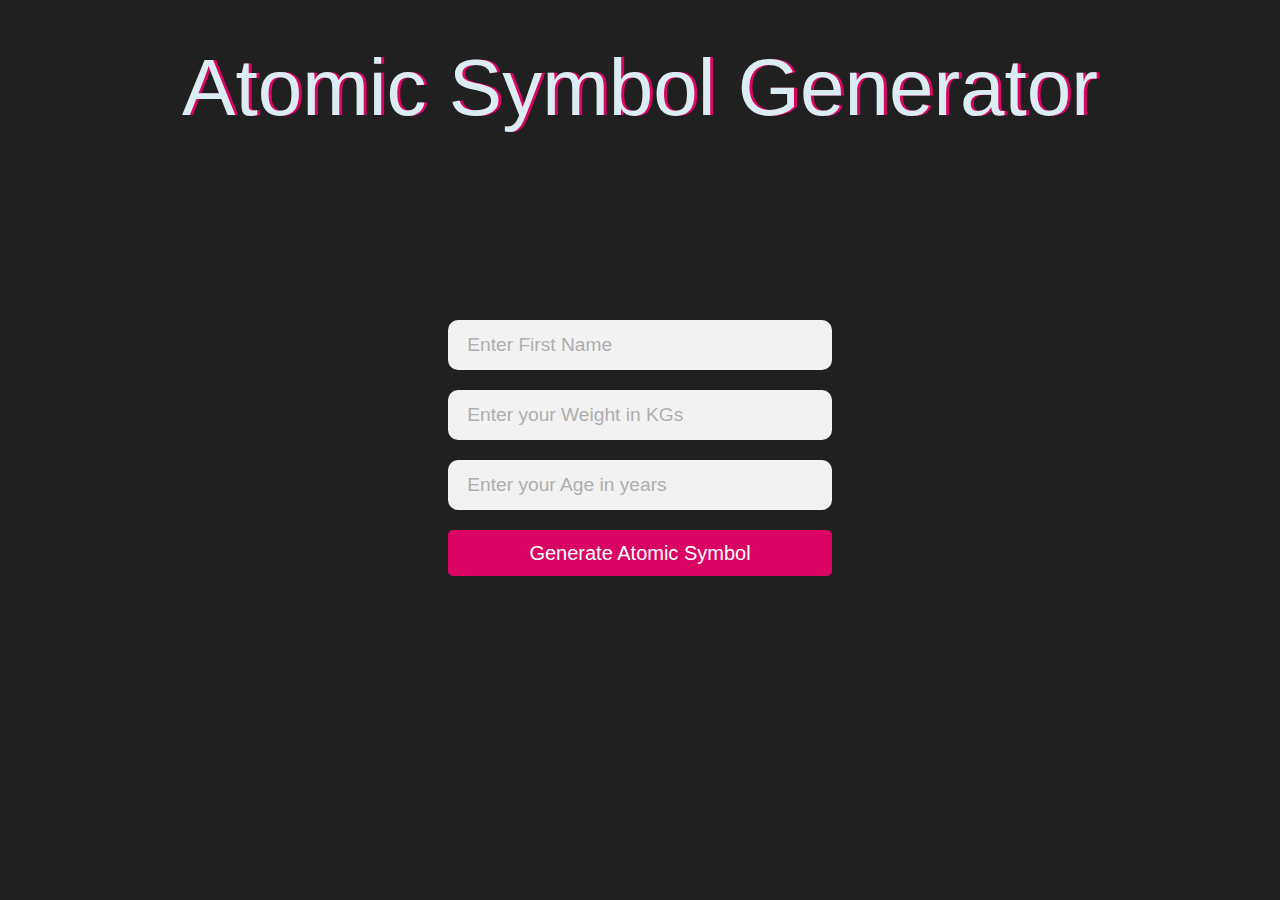
<file: Atomic symbol/index.html>
<!DOCTYPE html>
<html lang="en">

<head>
    <meta charset="UTF-8">
    <meta http-equiv="X-UA-Compatible" content="IE=edge">
    <meta name="viewport" content="width=device-width, initial-scale=1.0">
    <title>Atomic Symbol Generator</title>
    <link rel="icon" href="Astatine-symbol-At-square-periodic-table-some.jpeg">
    <link rel="stylesheet" href="https://stackpath.bootstrapcdn.com/bootstrap/4.3.1/css/bootstrap.min.css" integrity="sha384-ggOyR0iXCbMQv3Xipma34MD+dH/1fQ784/j6cY/iJTQUOhcWr7x9JvoRxT2MZw1T" crossorigin="anonymous">

    <link rel="stylesheet" href="style.css">
</head>

<body>
    <h1 id="title">Atomic Symbol Generator</h1>

    <div class="container">
        <form id="userData">
            <div class="form-group">
                <!-- <label for="exampleInputUsername1">Username</label> -->
                <!-- <input type="text" class="form-control" id="loginUsername" aria-describedby="usernameHelp" placeholder="Enter Username"> -->
                <input type="text" class="form-control" id="fname" value="" placeholder="Enter First Name" aria-label="Name" aria-describedby="addon-wrapping">
            </div>

            <div class="form-group">
                <!-- <label for="exampleInputPassword1">Password</label> -->
                <input type="number" class="form-control" id="weight" value="" placeholder="Enter your Weight in KGs">
            </div>
            <div class="form-group">
                <input type="number" class="form-control" id="age" value="" placeholder="Enter your Age in years">
            </div>


            <a role="button" type="submit" href="#result" class="btn btn-secondary btn-lg" id="generatebtn" onclick="create()">Generate Atomic Symbol</a>
        </form>
    </div>


    <div class="container box hidden" id="result">
        <h2>Your atomic symbol:</h2>
        <div class="symbolbox">
            <p><span class="age">19</span> <span class="weight">85.123</span></p>
            <h1 class="elementname">Ya</h1>
            <p class="config"><em class="config"></em></p>
            <p class="fullname">yashvardhan</p>
        </div>
    </div>

    <script src="index.js"></script>
    <script src="https://code.jquery.com/jquery-3.3.1.slim.min.js" integrity="sha384-q8i/X+965DzO0rT7abK41JStQIAqVgRVzpbzo5smXKp4YfRvH+8abtTE1Pi6jizo" crossorigin="anonymous"></script>
    <script src="https://cdnjs.cloudflare.com/ajax/libs/popper.js/1.14.7/umd/popper.min.js" integrity="sha384-UO2eT0CpHqdSJQ6hJty5KVphtPhzWj9WO1clHTMGa3JDZwrnQq4sF86dIHNDz0W1" crossorigin="anonymous"></script>
    <script src="https://stackpath.bootstrapcdn.com/bootstrap/4.3.1/js/bootstrap.min.js" integrity="sha384-JjSmVgyd0p3pXB1rRibZUAYoIIy6OrQ6VrjIEaFf/nJGzIxFDsf4x0xIM+B07jRM" crossorigin="anonymous"></script>

</body>

</html>
</file>
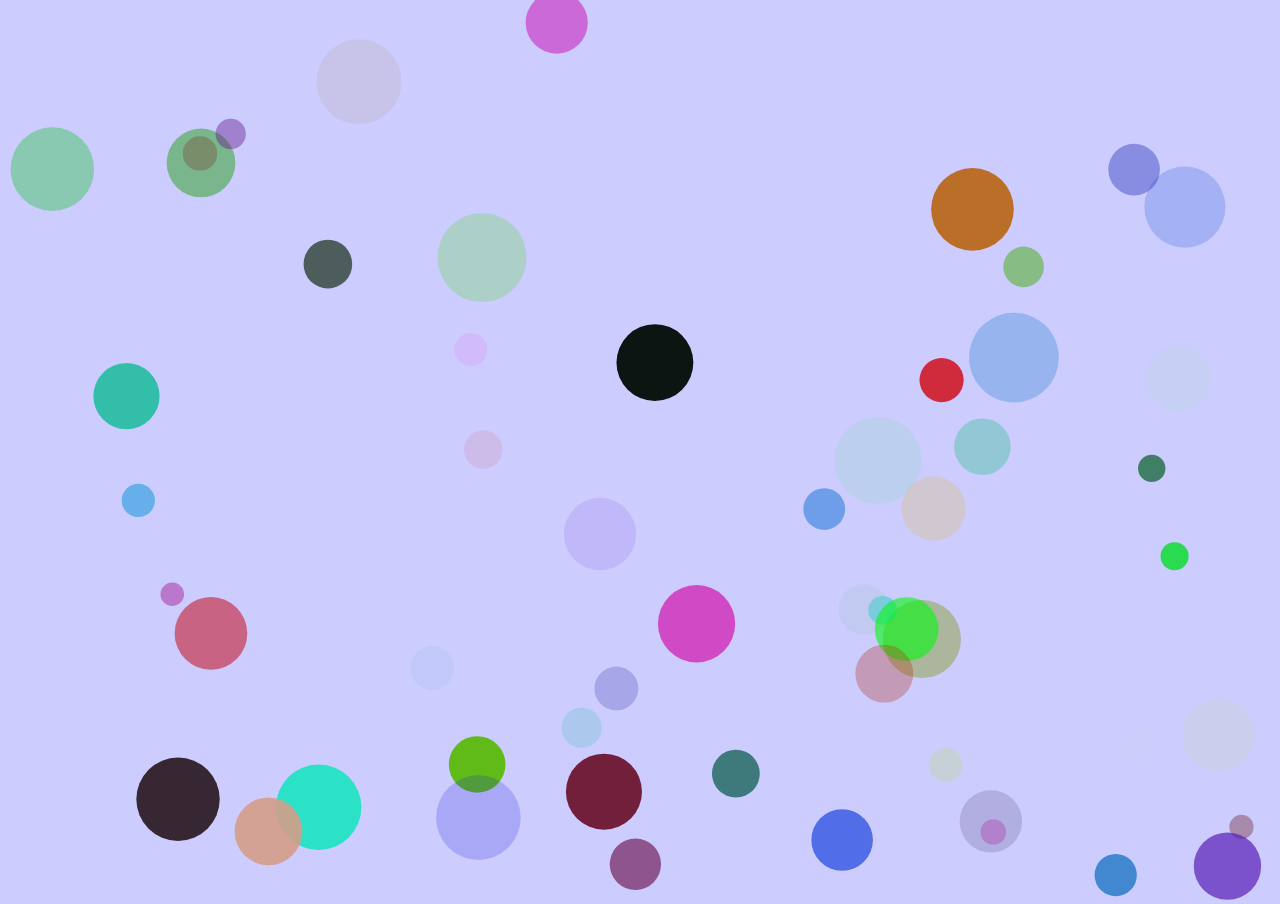
<file: Ball mouse animation/index.html>
<!DOCTYPE html>
<html>

<head>
    <meta charset="utf-8">
    <title>Mouse Animation</title>
</head>

<body>

    <canvas id="disp_area"></canvas>

</body>

<style>
    body {
        margin: 0px;
        background-color: #ccccff;
        overflow: hidden;
    }
</style>

<script type="text/javascript" src="main.js"></script>

</html>
</file>
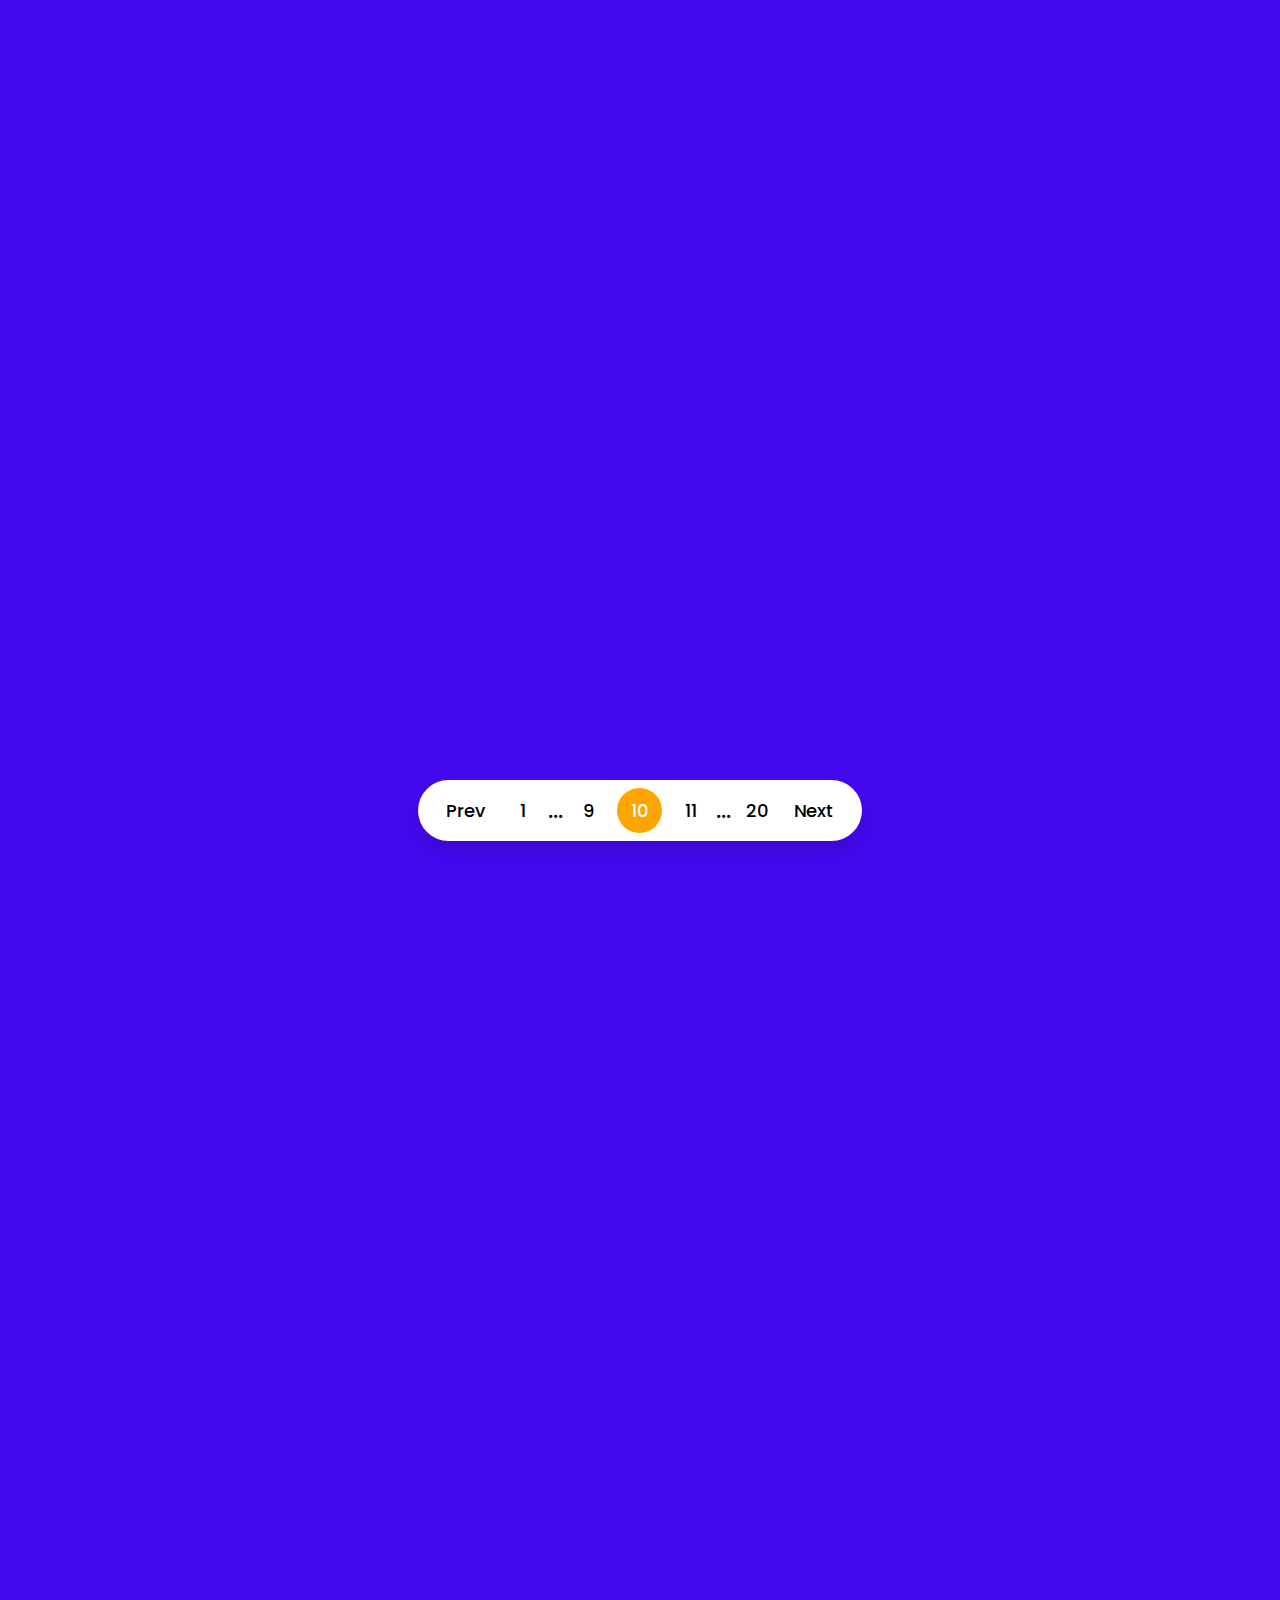
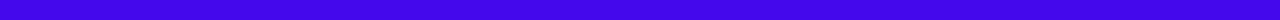
<file: Pagination UI design/index.html>
<!DOCTYPE html>
<html lang="en">

<head>
    <meta charset="UTF-8">
    <meta http-equiv="X-UA-Compatible" content="IE=edge">
    <meta name="viewport" content="width=device-width, initial-scale=1.0">
    <title>Pagintion UI Design</title>
    <link rel="stylesheet" href="style.css">
</head>

<body>
    <div class="pagination">
        <ul> </ul>
    </div>



    <script src="./app.js"></script>
</body>

</html>
</file>
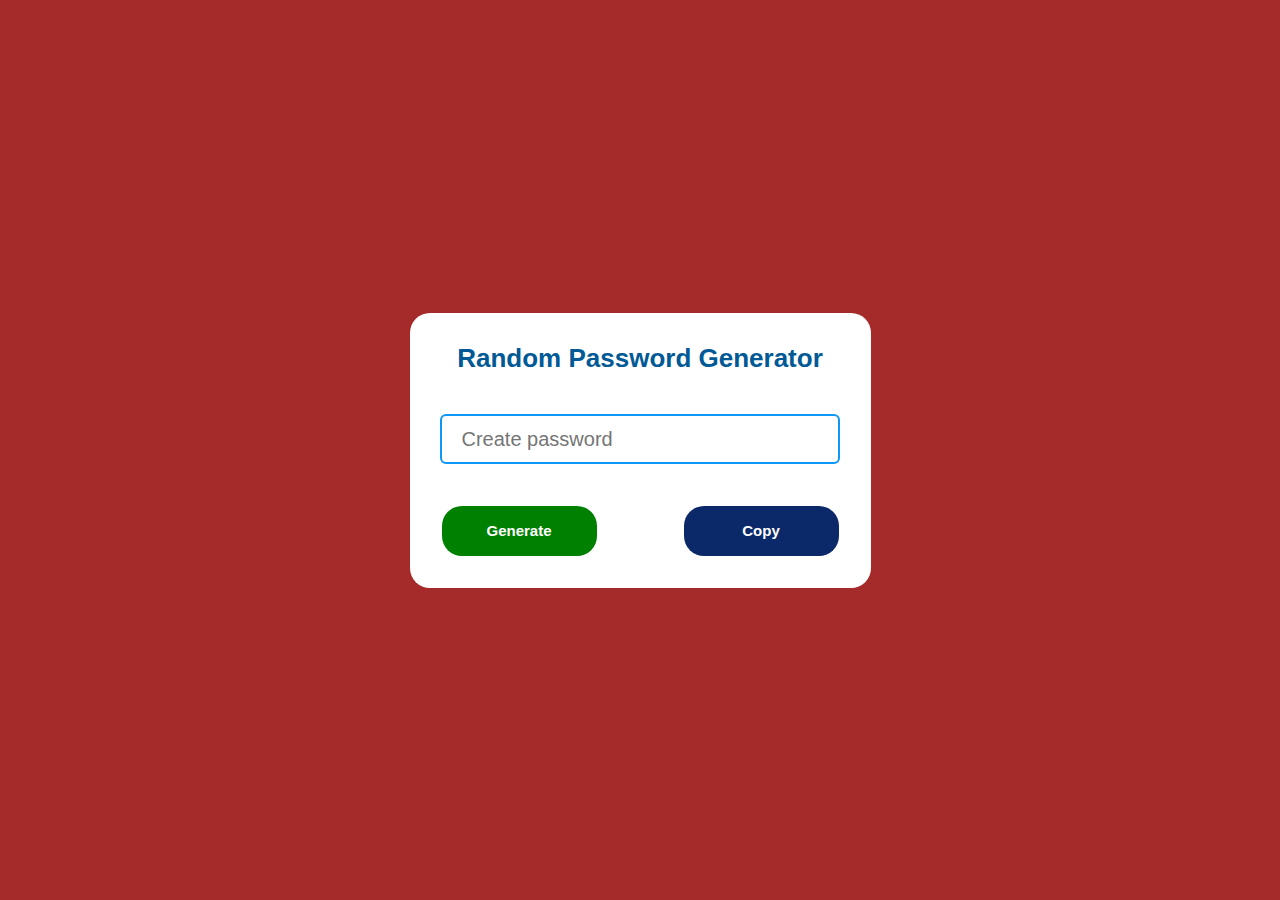
<file: Random password generator/index.html>
<!DOCTYPE html>
<html lang="en">

<head>
    <meta charset="UTF-8">
    <meta http-equiv="X-UA-Compatible" content="IE=edge">
    <meta name="viewport" content="width=device-width, initial-scale=1.0">
    <title>Document</title>
    <link rel="stylesheet" href="style.css">
</head>

<body>
    <div class="body">
        <div class="box">
            <h2>Random Password Generator</h2>
            <input type="text" name="" placeholder="Create password" id="password" readonly>
            <table>
                <th>
                    <div id="button" class="btn1" onclick="genPassword()">Generate</div>
                </th>
                <th><a id2="button" class="btn2" onclick="copyPassword()">Copy</a></th>
            </table>
        </div>
    </div>


    <script src="./app.js"></script>

</body>

</html>
</file>
<file: Atomic symbol/style.css>
import url ('https://fonts.googleapis.com/css2?family=Poppins&display=swap');
html {
    scroll-behavior: smooth;
}

body {
    text-align: center;
    background-color: #202020;
    color: white;
}

h1 {
    font-size: 5rem;
    font-weight: 500;
    color: #DBEDF3;
    font-family: "Arvo", sans-serif;
    text-shadow: 3px 0 #DA0463;
    margin: 30px auto;
    padding: 10px 20px;
}

.container {
    margin: 10vh auto 0;
    width: 40%;
    min-width: 322px;
    padding: 5% 5%;
    /* border-radius: 20px; */
    /* background-color: rgba(255, 255, 255, 0.2); */
}

.container.box {
    margin: 0 auto;
    padding: 3% 0 100px;
}

form {
    text-align: left;
}


/* label{
    font-size: 1.3em;
} */

.form-group {
    margin: 20px auto;
    color: rgb(174, 174, 174);
}

.form-control {
    /* border: 1px solid black; */
    border: none;
    background-color: rgb(242, 242, 242);
    /* box-shadow: 10px 10px 100px  rgb(197, 192, 192); */
    height: 50px;
    border-radius: 10px;
    font-size: 1.2em;
    padding: 5% 5%;
}

.form-control::placeholder {
    color: rgb(174, 174, 174);
    font-family: 'Poppins', sans-serif;
    font-weight: 500;
}

.btn {
    border: none;
    width: 100%;
    background-color: #DA0463;
}

.btn:hover {
    background-color: #fa8f47;
    border: none;
}

.symbolbox {
    height: 300px;
    width: 300px;
    border: 6px solid white;
    margin: 0 auto;
    text-align: left;
}

h2 {
    font-family: "Arvo", sans-serif;
    margin: 0 auto 80px;
}

.symbolbox p {
    margin: 15px 20px 0;
    text-align: left;
}

.symbolbox p span.age {
    font-size: 3rem;
}

.symbolbox p span.weight {
    position: relative;
    right: -120px;
    top: -10px;
    font-size: 1.5rem;
}

.elementname {
    text-align: left;
    font-size: 6rem;
    font-weight: 500;
    color: white;
    font-family: "Arvo", sans-serif;
    text-shadow: none;
    margin: 0px 0;
    padding: 0 20px;
    display: inline;
    text-align: left;
}

p.fullname {
    margin: 0 20px 0;
    padding-top: 0px;
    font-size: 20px;
}

.hidden {
    display: none;
}

p.config {
    margin: 10px 20px 5px;
}
</file>
<file: Pagination UI design/style.css>
@import url('https://fonts.googleapis.com/css2?family=Poppins:wght@200;300;400;500;600;700&display=swap');
* {
    margin: 0;
    padding: 0;
    box-sizing: border-box;
    font-family: 'Poppins', sans-serif;
}

body {
    display: flex;
    align-items: center;
    justify-content: center;
    background: #4408ec;
    min-height: 180vh;
    padding: 10px;
}

.pagination ul {
    width: 100%;
    display: flex;
    flex-wrap: wrap;
    background: #fff;
    padding: 8px;
    border-radius: 50px;
    box-shadow: 0px 10px 15px rgba(0, 0, 0, 0.1);
}

.pagination ul li {
    color: #000;
    list-style: none;
    line-height: 45px;
    text-align: center;
    font-size: 18px;
    font-weight: 500;
    cursor: pointer;
    user-select: none;
    transition: all 0.3s ease;
}

.pagination ul li.numb {
    list-style: none;
    height: 45px;
    width: 45px;
    margin: 0 3px;
    line-height: 45px;
    border-radius: 50%;
}

.pagination ul li.numb.first {
    margin: 0px 3px 0 -5px;
}

.pagination ul li.numb.last {
    margin: 0px -5px 0 3px;
}

.pagination ul li.dots {
    font-size: 22px;
    cursor: default;
}

.pagination ul li.btn {
    padding: 0 20px;
    border-radius: 50px;
}

.pagination li.active,
.pagination ul li.numb:hover,
.pagination ul li:first-child:hover,
.pagination ul li:last-child:hover {
    color: #fff;
    background: orange;
}
</file>
<file: Random password generator/style.css>
* {
    margin: 0;
    padding: 0;
    user-select: none;
    box-sizing: border-box;
}

body {
    background-color: brown;
    justify-content: center;
    align-items: center;
    display: flex;
    min-height: 100vh;
}

.box {
    background-color: white;
    padding-top: 30px;
    padding: 30px;
    border-radius: 20px;
}

.box h2 {
    margin-bottom: 40px;
    text-align: center;
    font-size: 26px;
    color: #015a96;
    font-family: sans-serif;
}

input {
    padding: 20px;
    user-select: none;
    height: 50px;
    width: 400px;
    border-radius: 6px;
    border: none;
    border: 2px solid rgb(13, 152, 245);
    outline: none;
    font-size: 22px;
}

input::placeholder {
    font-size: 20px;
}

#button {
    font-family: sans-serif;
    font-size: 15px;
    margin-top: 40px;
    width: 155px;
    height: 50px;
    text-align: center;
    background-color: green;
    display: flex;
    color: rgb(255, 255, 255);
    justify-content: center;
    align-items: center;
    cursor: pointer;
    border-radius: 20px;
}

.btn2 {
    margin-left: 85px;
    font-family: sans-serif;
    font-size: 15px;
    margin-top: 40px;
    width: 155px;
    height: 50px;
    text-align: center;
    background-color: rgb(11, 41, 105);
    display: flex;
    color: rgb(255, 255, 255);
    justify-content: center;
    align-items: center;
    cursor: pointer;
    border-radius: 20px;
}

#button:hover {
    color: white;
    background-color: orange;
}

.btn2:hover {
    color: whitesmoke;
    background-color: rgb(13, 152, 245);
}
</file>
